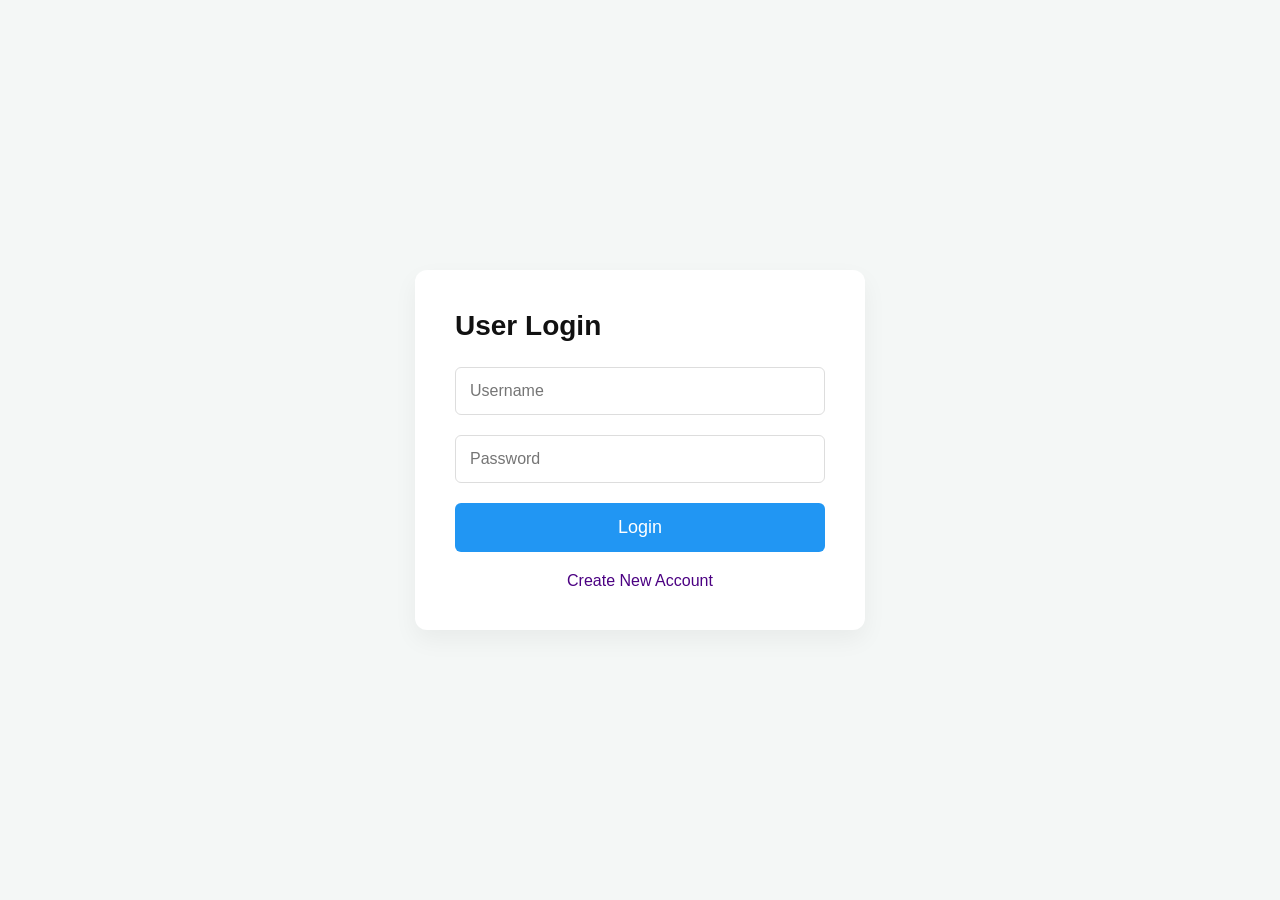
<file: index.html>
<!DOCTYPE html>
<html lang="en">
<head>
    <meta charset="UTF-8">
    <meta name="viewport" content="width=device-width, initial-scale=1.0">
    <title>User Login</title>
    <link rel="stylesheet" href="style.css">
</head>
<body>
    <div class="card-container">
        <h2>User Login</h2>
        <form id="loginForm" onsubmit="handleLogin(event)">
            <div class="form-group">
                <input type="text" id="usernameInput" class="form-control" placeholder="Username" required >
            </div>
            <div class="form-group">
                <input type="password" class="form-control" placeholder="Password" required>
            </div>
            <button type="submit" class="btn">Login</button>
            <a href="signup.html" class="link-text">Create New Account</a>
        </form>
    </div>

    <script>
        function handleLogin(event) {
            event.preventDefault();
            const username = document.getElementById('usernameInput').value;
            localStorage.setItem('loggedInUser', username);
            window.location.href = 'Dashboard.html';
        }
    </script>
</body>
</html>
</file>
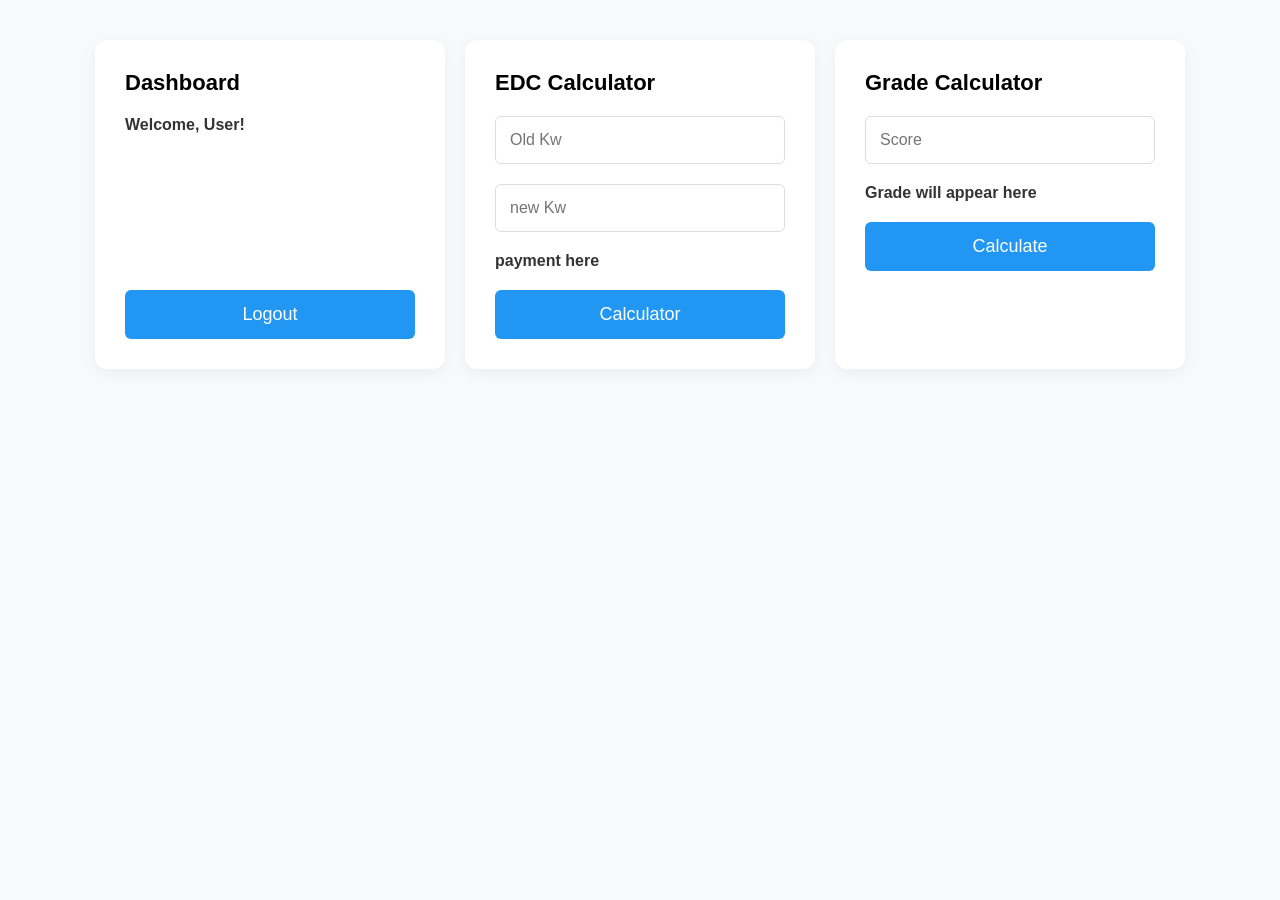
<file: Dashboard.html>
<!DOCTYPE html>
<html lang="en">
<head>
    <meta charset="UTF-8">
    <meta name="viewport" content="width=device-width, initial-scale=1.0">
    <title>Dashboard</title>
    <link rel="stylesheet" href="style.css">
</head>
<body class="dashboard-body">
    <div class="dashboard-container">
        <div class="dashboard-card">
            <h3>Dashboard</h3>
            <p id="welcomeMessage">Welcome, User!</p>
            <div style="margin-top: auto;">
                <a href="index.html" class="btn">Logout</a>
            </div>
        </div>
        <div class="dashboard-card">
            <h3>EDC Calculator</h3>
            <form id="edcForm" onsubmit="event.preventDefault();">
                <div class="form-group">
                    <input type="number" class="form-control" placeholder="Old Kw" id="oldKw" required>
                </div>
                <div class="form-group">
                    <input type="number" class="form-control" placeholder="new Kw" id="newKw" required>
                </div>
                <p id="paymentResult" style="margin-bottom: 20px;">payment here</p>
                <button type="button" class="btn" onclick="calculateEDC()">Calculator</button>
            </form>
        </div>
        <div class="dashboard-card">
            <h3>Grade Calculator</h3>
            <form id="gradeForm" onsubmit="event.preventDefault();">
                <div class="form-group">
                    <input type="number" class="form-control" placeholder="Score" id="scoreInput" required>
                </div>
                <p id="gradeResult" style="margin-bottom: 20px;">Grade will appear here</p>
                <button type="button" class="btn" onclick="calculateGrade()">Calculate</button>
            </form>
        </div>
    </div>
    <script>
        window.onload = function() {
            const user = localStorage.getItem('loggedInUser');
            if (user) {
                document.getElementById('welcomeMessage').innerText = 'Welcome, ' + user + '!';
            }
        };

        function calculateEDC() {
            const oldKw = parseFloat(document.getElementById('oldKw').value);
            const newKw = parseFloat(document.getElementById('newKw').value);
            
            if (isNaN(oldKw) || isNaN(newKw) || newKw < oldKw) {
                document.getElementById('paymentResult').innerText = "Please enter valid readings.";
                return;
            }
            const difference = newKw - oldKw;
            const rate = 0.15;
            const payment = difference * rate;
            
            document.getElementById('paymentResult').innerText = `Payment: $${payment.toFixed(2)} (${difference} Kw)`;
        }

        function calculateGrade() {
            const score = parseFloat(document.getElementById('scoreInput').value);
            const resultEl = document.getElementById('gradeResult');

            if (isNaN(score)) {
                resultEl.innerText = "Please enter a valid score.";
                return;
            }

            if (score >= 90 && score <= 100) {
                resultEl.innerText = "Excellent";
            } else if (score >= 70 && score <= 89) {
                resultEl.innerText = "Good";
            } else if (score >= 50 && score <= 69) {
                resultEl.innerText = "Pass";
            } else if (score >= 0 && score < 50) {
                resultEl.innerText = "Fail";
            } else {
                resultEl.innerText = "Invalid score";
            }
        }
    </script>
</body>
</html>
</file>
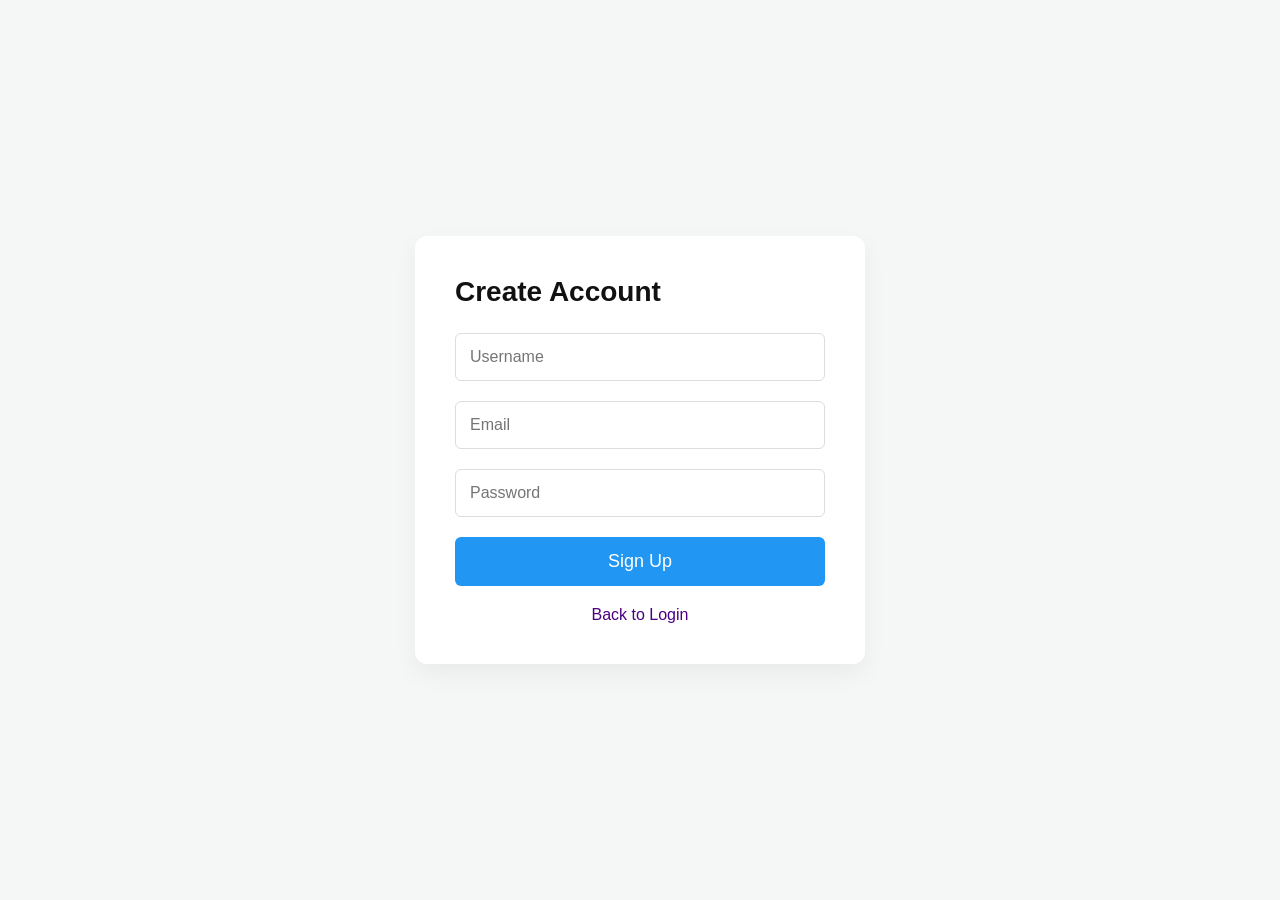
<file: signup.html>
<!DOCTYPE html>
<html lang="en">
<head>
    <meta charset="UTF-8">
    <meta name="viewport" content="width=device-width, initial-scale=1.0">
    <title>Create Account</title>
    <link rel="stylesheet" href="style.css">
</head>
<body>
    <div class="card-container">
        <h2>Create Account</h2>
        <form action="login.html" method="GET">
            <div class="form-group">
                <input type="text" class="form-control" placeholder="Username" required>
            </div>
            <div class="form-group">
                <input type="email" class="form-control" placeholder="Email" required>
            </div>
            <div class="form-group">
                <input type="password" class="form-control" placeholder="Password" required>
            </div>
            <button type="submit" class="btn">Sign Up</button>
            <a href="index.html" class="link-text">Back to Login</a>
        </form>
    </div>
</body>
</html>
</file>
<file: style.css>
* {
    margin: 0;
    padding: 0;
    box-sizing: border-box;
    font-family: 'Inter', 'Segoe UI', Roboto, Helvetica, Arial, sans-serif;
}
body {
    background-color: #f4f7f6;
    display: flex;
    justify-content: center;
    align-items: center;
    min-height: 100vh;
    color: #333;
}
.card-container {
    background: #fff;
    border-radius: 12px;
    box-shadow: 0 10px 25px rgba(0, 0, 0, 0.05);
    padding: 40px;
    width: 100%;
    max-width: 450px;
}
h2 {
    font-size: 28px;
    font-weight: 700;
    margin-bottom: 25px;
    color: #111;
}
.form-group {
    margin-bottom: 20px;
}
.form-control {
    width: 100%;
    padding: 14px;
    border: 1px solid #ddd;
    border-radius: 6px;
    font-size: 16px;
    transition: border-color 0.3s ease;
}
.form-control:focus {
    outline: none;
    border-color: #2196F3;
    box-shadow: 0 0 0 3px rgba(33, 150, 243, 0.1);
}
.btn {
    display: block;
    width: 100%;
    padding: 14px;
    background-color: #2196F3;
    color: #fff;
    border: none;
    border-radius: 6px;
    font-size: 18px;
    font-weight: 500;
    cursor: pointer;
    text-align: center;
    transition: background-color 0.3s ease, transform 0.1s ease;
    text-decoration: none;
}
.btn:hover {
    background-color: #1976D2;
}
.btn:active {
    transform: scale(0.98);
}
.link-text {
    display: block;
    text-align: center;
    margin-top: 20px;
    color: #4B0082;
    text-decoration: none;
    font-size: 16px;
}
.link-text:hover {
    text-decoration: underline;
}
.dashboard-body {
    align-items: flex-start;
    padding: 40px 20px;
    background-color: #f8f9fa;
}
.dashboard-container {
    display: flex;
    gap: 20px;
    max-width: 1200px;
    width: 100%;
    flex-wrap: wrap;
    justify-content: center;
}
.dashboard-card {
    background: #fff;
    border-radius: 12px;
    box-shadow: 0 4px 15px rgba(0, 0, 0, 0.05);
    padding: 30px;
    flex: 1;
    min-width: 300px;
    max-width: 350px;
    display: flex;
    flex-direction: column;
}
.dashboard-card h3 {
    font-size: 22px;
    margin-bottom: 20px;
    color: #000;
}
.dashboard-card p {
    font-size: 16px;
    font-weight: 600;
    margin-bottom: 20px;
}
</file>
